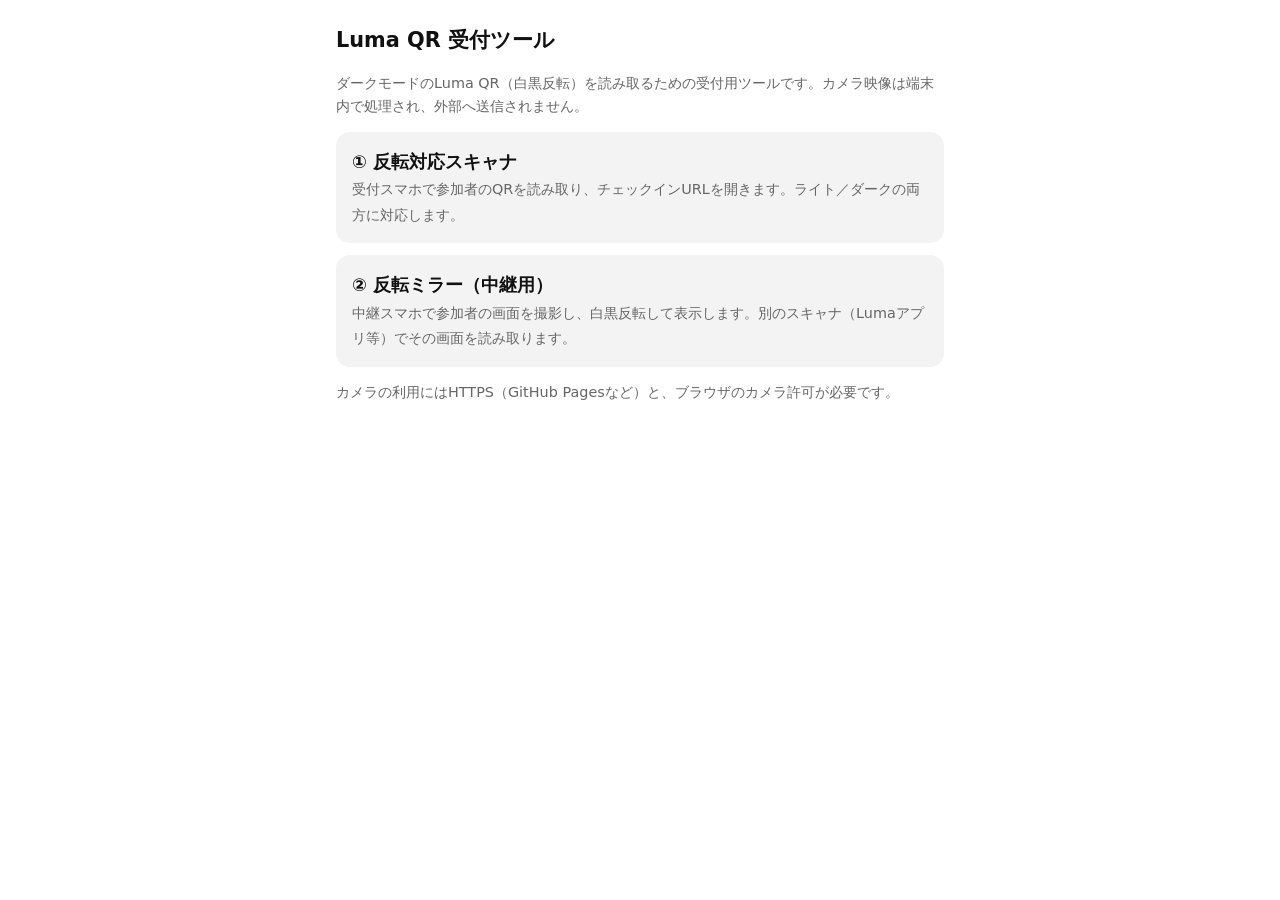
<file: site/index.html>
<!doctype html>
<html lang="ja"><head><meta charset="utf-8"><meta name="viewport" content="width=device-width,initial-scale=1">
<title>Luma QR 受付ツール</title><link rel="stylesheet" href="style.css"></head>
<body><main>
<h1>Luma QR 受付ツール</h1>
<p class="mute">ダークモードのLuma QR（白黒反転）を読み取るための受付用ツールです。カメラ映像は端末内で処理され、外部へ送信されません。</p>
<a class="card" href="scan.html"><b>① 反転対応スキャナ</b><span>受付スマホで参加者のQRを読み取り、チェックインURLを開きます。ライト／ダークの両方に対応します。</span></a>
<a class="card" href="mirror.html"><b>② 反転ミラー（中継用）</b><span>中継スマホで参加者の画面を撮影し、白黒反転して表示します。別のスキャナ（Lumaアプリ等）でその画面を読み取ります。</span></a>
<p class="mute">カメラの利用にはHTTPS（GitHub Pagesなど）と、ブラウザのカメラ許可が必要です。</p>
</main></body></html>
</file>
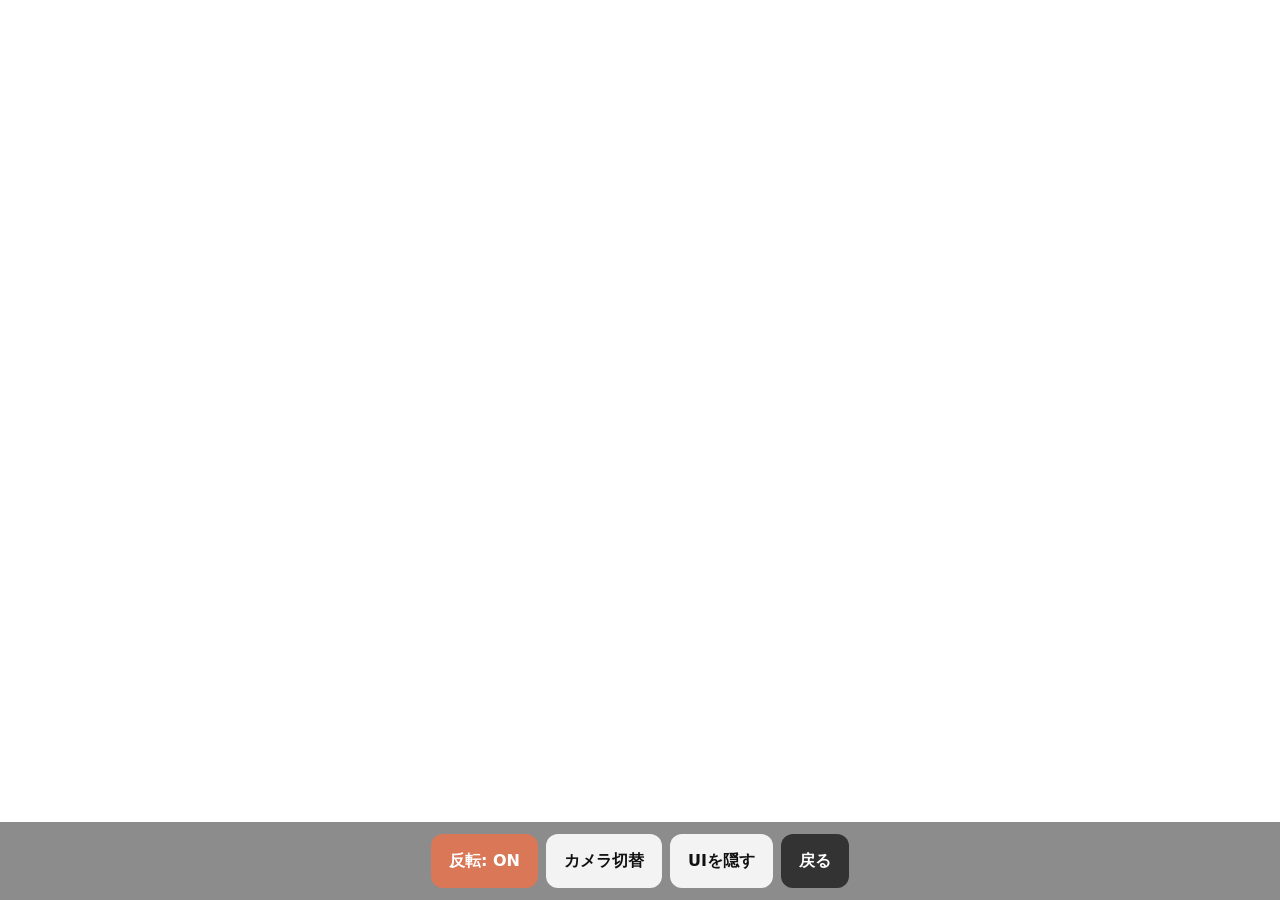
<file: site/mirror.html>
<!doctype html>
<html lang="ja"><head><meta charset="utf-8"><meta name="viewport" content="width=device-width,initial-scale=1">
<title>反転ミラー</title><link rel="stylesheet" href="style.css">
<style>
body{background:#000;color:#fff}
#v{position:fixed;inset:0;width:100%;height:100%;object-fit:contain;background:#000}
#v.inv{filter:invert(1) contrast(1.2)}
#ui{position:fixed;left:0;right:0;bottom:0;padding:12px;display:flex;gap:8px;justify-content:center;background:rgba(0,0,0,.45);transition:opacity .3s}
#ui.hide{opacity:0;pointer-events:none}
#msg{position:fixed;top:0;left:0;right:0;padding:12px;text-align:center}
</style></head>
<body>
<video id="v" playsinline muted class="inv"></video>
<div id="msg">カメラを起動しています…</div>
<div id="ui">
  <button id="inv">反転: ON</button>
  <button id="flip" class="sub">カメラ切替</button>
  <button id="hide" class="sub">UIを隠す</button>
  <a class="btn sub" href="./" style="background:#333">戻る</a>
</div>
<script>
const v=document.getElementById('v'),msg=document.getElementById('msg'),ui=document.getElementById('ui');
let facing='environment',stream=null,wl=null;
async function start(){
  if(stream)stream.getTracks().forEach(t=>t.stop());
  try{
    stream=await navigator.mediaDevices.getUserMedia({video:{facingMode:{ideal:facing},width:{ideal:1920},height:{ideal:1080}},audio:false});
    v.srcObject=stream;await v.play();msg.textContent='参加者の画面を映してください。受付側はこの画面を読み取ります。';
    setTimeout(()=>msg.style.display='none',4000);
    try{wl=await navigator.wakeLock?.request('screen')}catch{}
  }catch(e){msg.textContent='カメラを起動できません: '+e.message}
}
inv.onclick=()=>{const on=v.classList.toggle('inv');inv.textContent='反転: '+(on?'ON':'OFF')};
flip.onclick=()=>{facing=facing==='environment'?'user':'environment';start()};
hide.onclick=()=>ui.classList.add('hide');
v.onclick=()=>ui.classList.toggle('hide');
document.addEventListener('visibilitychange',async()=>{if(!document.hidden){try{wl=await navigator.wakeLock?.request('screen')}catch{}}});
start();
</script></body></html>
</file>
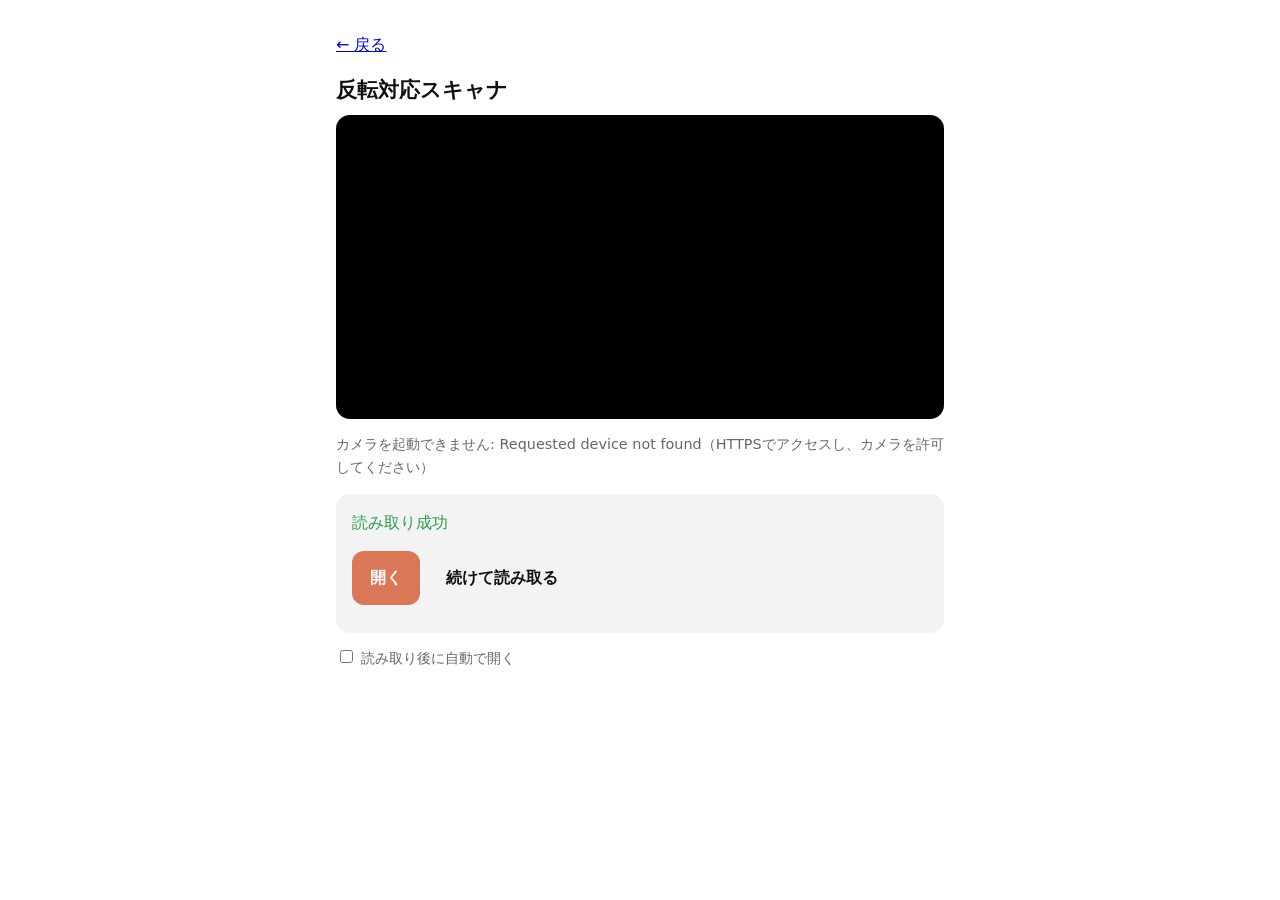
<file: site/scan.html>
<!doctype html>
<html lang="ja"><head><meta charset="utf-8"><meta name="viewport" content="width=device-width,initial-scale=1">
<title>反転対応スキャナ</title><link rel="stylesheet" href="style.css"></head>
<body><main>
<p><a href="./">← 戻る</a></p>
<h1>反転対応スキャナ</h1>
<div class="stage"><video id="v" playsinline muted></video></div>
<canvas id="c" hidden></canvas>
<p id="status" class="mute">カメラを起動しています…</p>
<div class="card" id="res" hidden>
  <div class="ok">読み取り成功</div>
  <p class="result" id="url"></p>
  <p id="note" class="warn"></p>
  <div class="row"><a id="open" class="btn" target="_blank" rel="noopener">開く</a><button id="again" class="sub">続けて読み取る</button></div>
</div>
<label class="mute"><input type="checkbox" id="auto"> 読み取り後に自動で開く</label>
<script src="jsQR.js"></script>
<script>
const v=document.getElementById('v'),c=document.getElementById('c'),ctx=c.getContext('2d',{willReadFrequently:true});
const st=document.getElementById('status'),res=document.getElementById('res');
let running=false,last='';
async function start(){
  try{
    const s=await navigator.mediaDevices.getUserMedia({video:{facingMode:{ideal:'environment'},width:{ideal:1920},height:{ideal:1080}},audio:false});
    v.srcObject=s;await v.play();running=true;st.textContent='QRをカメラに映してください（白黒どちらでも可）';requestAnimationFrame(tick);
  }catch(e){st.textContent='カメラを起動できません: '+e.message+'（HTTPSでアクセスし、カメラを許可してください）';}
}
function tick(){
  if(!running){return}
  if(v.readyState>=2&&v.videoWidth){
    const k=Math.min(1,1000/v.videoWidth);c.width=Math.round(v.videoWidth*k);c.height=Math.round(v.videoHeight*k);
    ctx.drawImage(v,0,0,c.width,c.height);
    const d=ctx.getImageData(0,0,c.width,c.height);
    let r=null;try{r=jsQR(d.data,d.width,d.height,{inversionAttempts:'attemptBoth'})}catch(e){}
    if(r&&r.data){found(r.data);return}
  }
  setTimeout(()=>requestAnimationFrame(tick),60);
}
function found(t){
  running=false;last=t;navigator.vibrate&&navigator.vibrate(80);
  document.getElementById('url').textContent=t;
  let ok=false;try{const u=new URL(t);ok=u.protocol==='https:'&&/(^|\.)(luma\.com|lu\.ma)$/.test(u.hostname)}catch{}
  document.getElementById('note').textContent=ok?'':'⚠ Lumaのドメインではありません。内容を確認してから開いてください。';
  const a=document.getElementById('open');a.href=ok||/^https?:/.test(t)?t:'#';
  res.hidden=false;st.textContent='';
  if(ok&&document.getElementById('auto').checked)window.open(t,'_blank','noopener');
}
document.getElementById('again').onclick=()=>{res.hidden=true;running=true;st.textContent='QRをカメラに映してください';requestAnimationFrame(tick)};
start();
</script>
</main></body></html>
</file>
<file: site/style.css>
:root{color-scheme:light dark;--bg:#fff;--fg:#111;--mute:#666;--acc:#d97757;--card:#f3f3f3}
@media (prefers-color-scheme:dark){:root{--bg:#111;--fg:#eee;--mute:#999;--card:#222}}
*{box-sizing:border-box}
body{margin:0;background:var(--bg);color:var(--fg);font:16px/1.6 system-ui,-apple-system,"Hiragino Sans","Noto Sans JP",sans-serif}
main{max-width:640px;margin:0 auto;padding:16px}
h1{font-size:1.3rem;margin:.5rem 0}
a.card,.card{display:block;background:var(--card);border-radius:14px;padding:16px;margin:12px 0;color:inherit;text-decoration:none}
a.card b{display:block;font-size:1.1rem}
a.card span{color:var(--mute);font-size:.9rem}
button,.btn{white-space:nowrap;font:inherit;border:0;border-radius:12px;padding:14px 18px;background:var(--acc);color:#fff;font-weight:600;cursor:pointer;text-decoration:none;display:inline-block}
button.sub{background:var(--card);color:var(--fg)}
.stage{position:relative;background:#000;border-radius:14px;overflow:hidden}
.stage video{display:block;width:100%;max-height:70vh;object-fit:contain;background:#000}
.row{display:flex;gap:8px;flex-wrap:wrap;margin:12px 0}
.mute{color:var(--mute);font-size:.9rem}
.result{word-break:break-all;font-family:ui-monospace,monospace;font-size:.85rem}
.ok{color:#2a9d4a}.warn{color:#d9822b}
</file>
